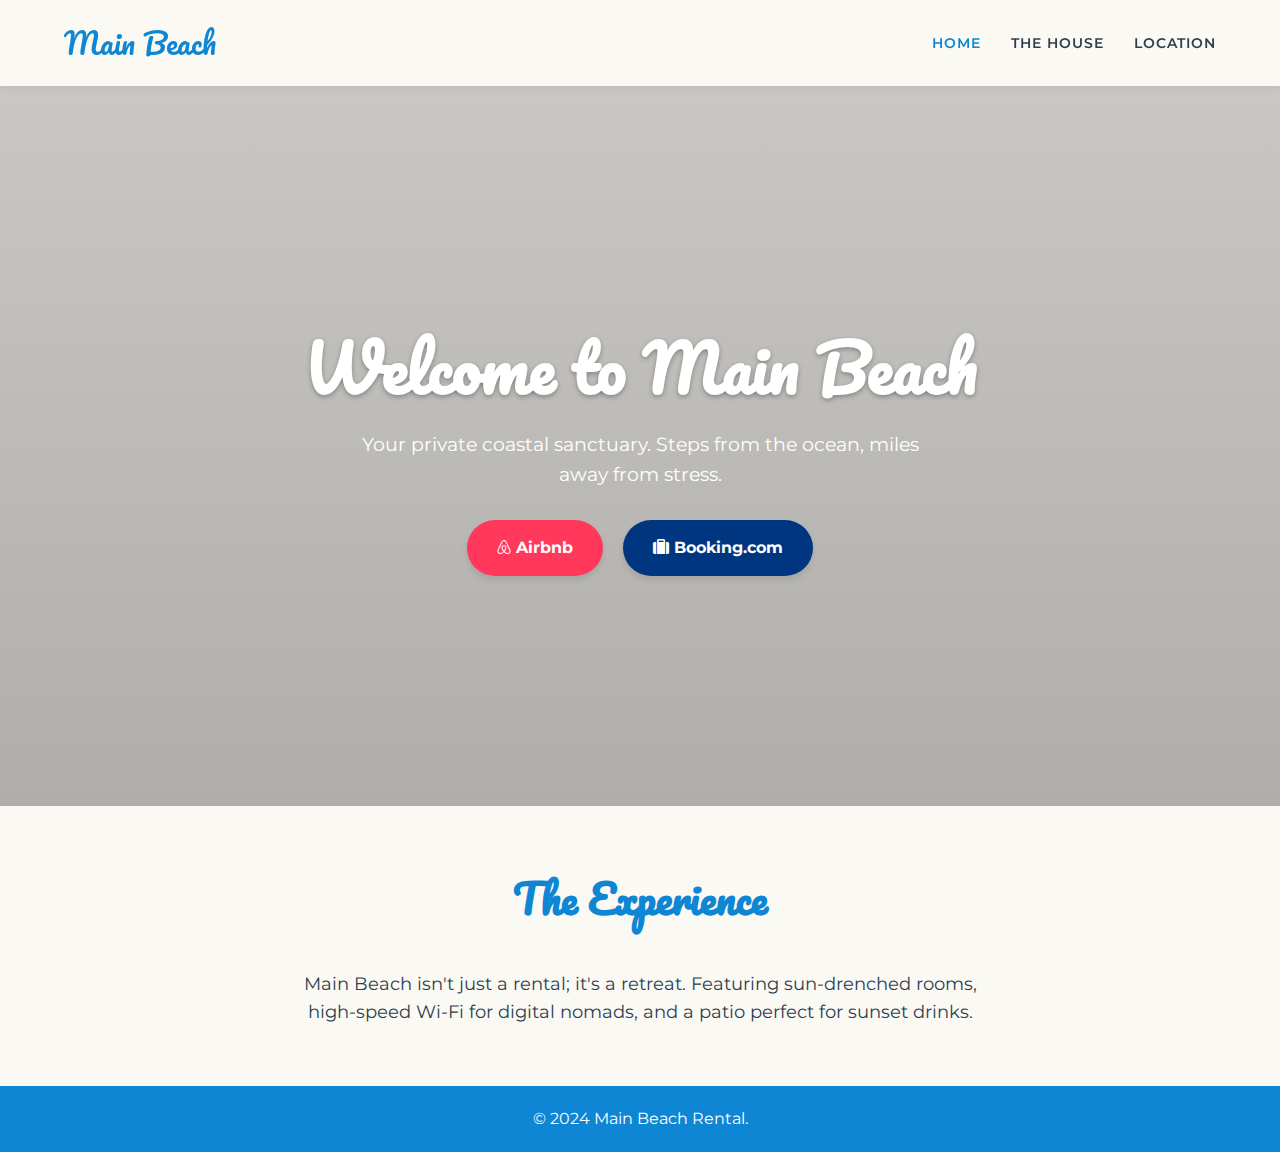
<file: index.html>
<!DOCTYPE html>
<html lang="en">
<head>
    <meta charset="UTF-8">
    <meta name="viewport" content="width=device-width, initial-scale=1.0">
    <title>Main Beach | Home</title>
    <link rel="stylesheet" href="style.css">
    <link rel="stylesheet" href="https://cdnjs.cloudflare.com/ajax/libs/font-awesome/6.0.0/css/all.min.css">
</head>
<body>

    <nav>
        <a href="index.html" class="logo">Main Beach</a>
        <div class="hamburger"><i class="fas fa-bars"></i></div>
        <ul class="nav-links">
            <li><a href="index.html" class="active">Home</a></li>
            <li><a href="gallery.html">The House</a></li>
            <li><a href="location.html">Location</a></li>
        </ul>
    </nav>

    <header class="hero">
        <h1>Welcome to Main Beach</h1>
        <p>Your private coastal sanctuary. Steps from the ocean, miles away from stress.</p>
        
        <div class="btn-container">
            <a href="#" class="btn btn-airbnb" target="_blank"><i class="fab fa-airbnb"></i> Airbnb</a>
            <a href="#" class="btn btn-booking" target="_blank"><i class="fas fa-suitcase"></i> Booking.com</a>
        </div>
    </header>

    <div class="container" style="text-align: center;">
        <h2 class="section-title">The Experience</h2>
        <p style="max-width: 700px; margin: 0 auto; font-size: 1.1rem;">
            Main Beach isn't just a rental; it's a retreat. Featuring sun-drenched rooms, 
            high-speed Wi-Fi for digital nomads, and a patio perfect for sunset drinks.
        </p>
    </div>

    <footer>
        <p>&copy; 2024 Main Beach Rental.</p>
    </footer>

    <script src="script.js"></script>
</body>
</html>
</file>
<file: style.css>
/* --- FONTS & VARIABLES --- */
@import url('https://fonts.googleapis.com/css2?family=Montserrat:wght@300;400;600&family=Pacifico&display=swap');

:root {
    --primary-blue: #0e86d4; /* Ocean Blue */
    --light-sand: #fbf9f4;    /* Warm White */
    --accent-gold: #f4d03f;   /* Sun */
    --text-dark: #2c3e50;
    --text-light: #ffffff;
    --airbnb: #ff385c;
    --booking: #003580;
}

* {
    margin: 0;
    padding: 0;
    box-sizing: border-box;
}

body {
    font-family: 'Montserrat', sans-serif;
    background-color: var(--light-sand);
    color: var(--text-dark);
    line-height: 1.6;
    display: flex;
    flex-direction: column;
    min-height: 100vh;
}

/* --- NAVIGATION --- */
nav {
    display: flex;
    justify-content: space-between;
    align-items: center;
    padding: 20px 5%;
    background: var(--light-sand);
    box-shadow: 0 2px 10px rgba(0,0,0,0.05);
    position: sticky;
    top: 0;
    z-index: 1000;
}

.logo {
    font-family: 'Pacifico', cursive;
    font-size: 1.8rem;
    color: var(--primary-blue);
    text-decoration: none;
}

.nav-links {
    list-style: none;
    display: flex;
    gap: 30px;
}

.nav-links a {
    text-decoration: none;
    color: var(--text-dark);
    font-weight: 600;
    font-size: 0.9rem;
    text-transform: uppercase;
    letter-spacing: 1px;
    transition: color 0.3s;
}

.nav-links a:hover, .nav-links a.active {
    color: var(--primary-blue);
}

/* Mobile Menu Button */
.hamburger {
    display: none;
    font-size: 1.5rem;
    cursor: pointer;
    color: var(--primary-blue);
}

/* --- HERO SECTION --- */
.hero {
    height: 80vh;
    background: linear-gradient(rgba(0,0,0,0.2), rgba(0,0,0,0.3)), url('https://images.unsplash.com/photo-1507525428034-b723cf961d3e?ixlib=rb-1.2.1&auto=format&fit=crop&w=1920&q=80');
    background-size: cover;
    background-position: center;
    display: flex;
    flex-direction: column;
    justify-content: center;
    align-items: center;
    text-align: center;
    color: white;
    padding: 20px;
}

.hero h1 {
    font-family: 'Pacifico', cursive;
    font-size: 4rem;
    margin-bottom: 10px;
    text-shadow: 0 2px 5px rgba(0,0,0,0.3);
}

.hero p {
    font-size: 1.2rem;
    margin-bottom: 30px;
    max-width: 600px;
}

/* --- BUTTONS --- */
.btn-container {
    display: flex;
    gap: 20px;
    flex-wrap: wrap;
    justify-content: center;
}

.btn {
    padding: 15px 30px;
    border-radius: 50px;
    text-decoration: none;
    font-weight: bold;
    color: white;
    transition: transform 0.2s;
    box-shadow: 0 4px 6px rgba(0,0,0,0.1);
}

.btn:hover {
    transform: translateY(-3px);
}

.btn-airbnb { background-color: var(--airbnb); }
.btn-booking { background-color: var(--booking); }

/* --- CONTENT SECTIONS --- */
.container {
    padding: 60px 5%;
    max-width: 1200px;
    margin: 0 auto;
    flex: 1;
}

.section-title {
    text-align: center;
    font-family: 'Pacifico', cursive;
    color: var(--primary-blue);
    font-size: 2.5rem;
    margin-bottom: 40px;
}

/* Gallery Grid */
.gallery-grid {
    display: grid;
    grid-template-columns: repeat(auto-fit, minmax(300px, 1fr));
    gap: 20px;
}

.gallery-grid img {
    width: 100%;
    height: 300px;
    object-fit: cover;
    border-radius: 10px;
    transition: transform 0.3s;
}

.gallery-grid img:hover {
    transform: scale(1.02);
}

/* Location Grid */
.location-layout {
    display: grid;
    grid-template-columns: 1fr 1fr;
    gap: 40px;
}

.local-list h3 { margin-bottom: 10px; color: var(--primary-blue); }
.local-list p { margin-bottom: 20px; }

/* --- FOOTER --- */
footer {
    background: var(--primary-blue);
    color: white;
    text-align: center;
    padding: 20px;
    margin-top: auto;
}

/* --- MOBILE RESPONSIVE --- */
@media (max-width: 768px) {
    .hamburger { display: block; }
    
    .nav-links {
        display: none; /* Hidden by default on mobile */
        flex-direction: column;
        background: white;
        position: absolute;
        top: 70px;
        right: 0;
        width: 100%;
        text-align: center;
        padding: 20px;
        box-shadow: 0 5px 10px rgba(0,0,0,0.1);
    }
    
    .nav-links.active { display: flex; }
    
    .hero h1 { font-size: 3rem; }
    .location-layout { grid-template-columns: 1fr; }
}
</file>
